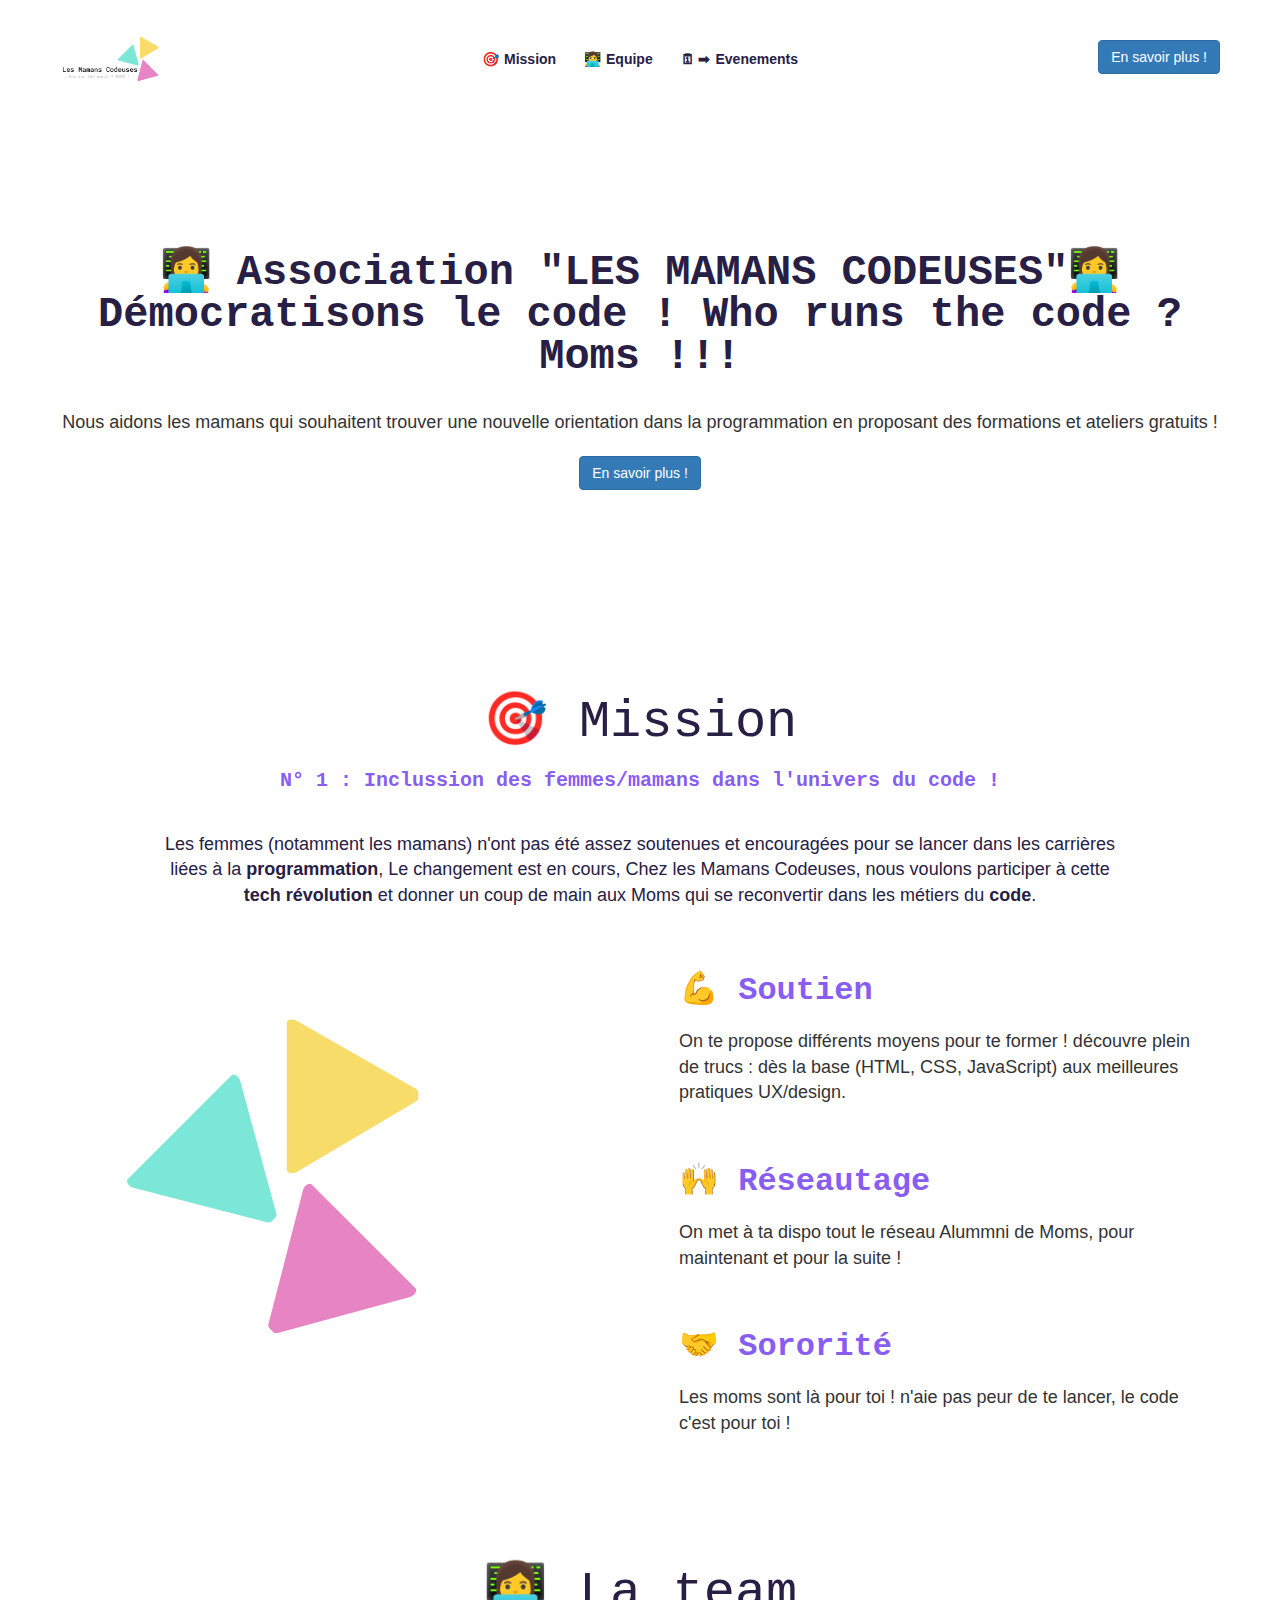
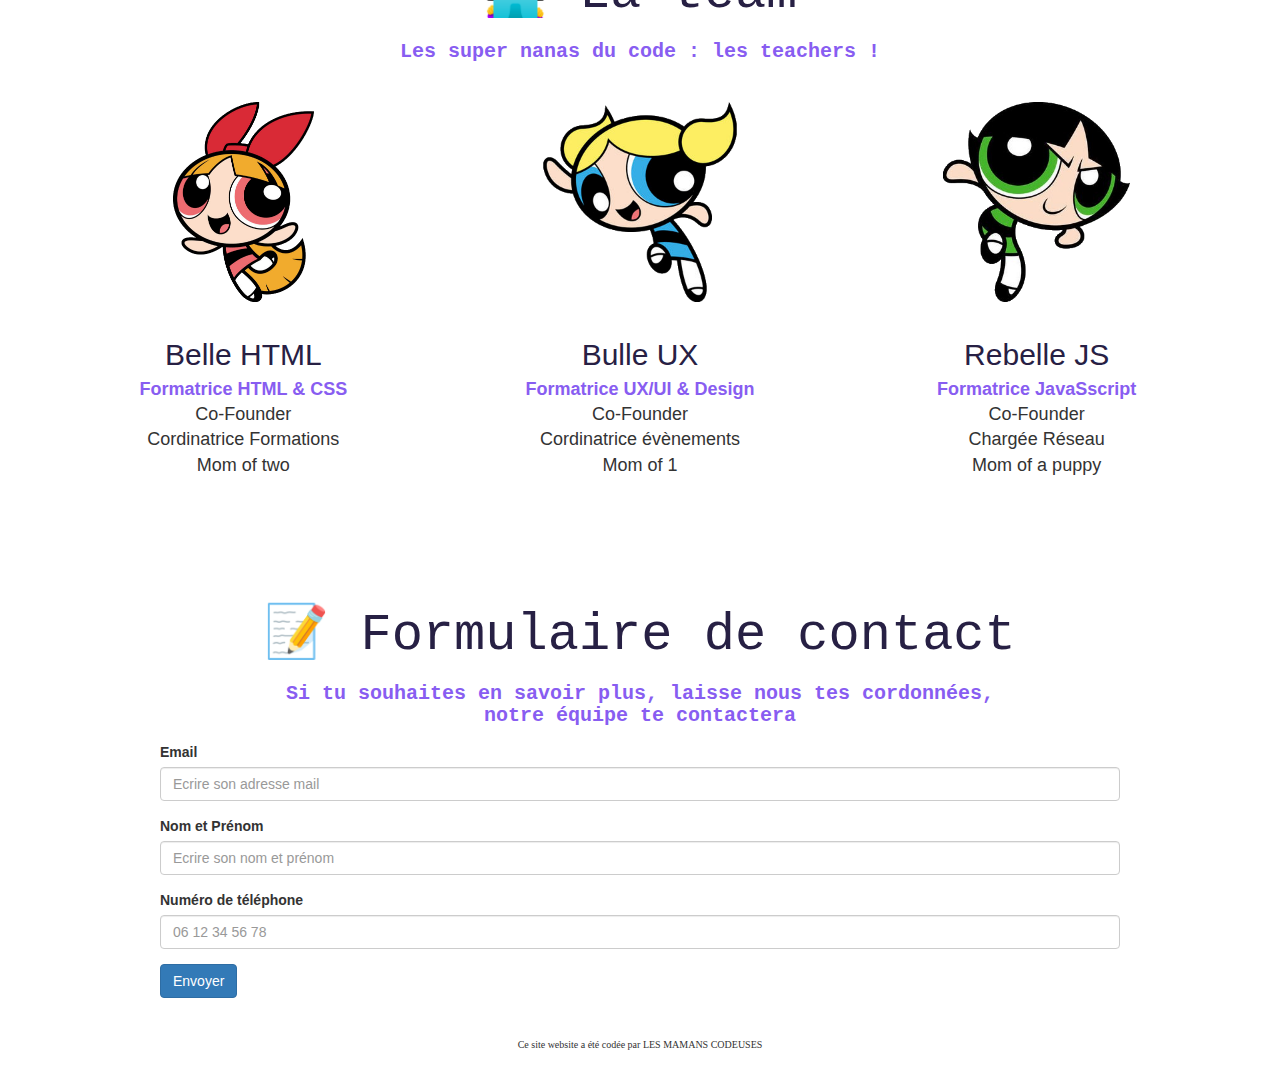
<file: index.html>
<!DOCTYPE html>
<html>
<head>
  <meta charset="UTF-8">
  <link rel="manifest" href="#">
  <meta name="theme-color" content="#0c2253">
  <meta name="viewport" content="width=device-width, initial-scale=1">

  <title> Association "Les mamans codeuses" – Le Code pour tous </title>
  <meta property="og:title" content='Association "Les mamans codeuses" – Le Code pour toutes " '/>
  <meta property="og:description" content=' "Objectif : Soutenir les femmes qui souhaitent une nouvelle carrière dans la Tech" ' />
  <meta property="og:url" content="https://lesmamanscodeuses.tech/" />
  <meta property="og:image:type" content="image/png" />
  <meta property="og:image:width" content="1200" />
  <meta property="og:type" content="website" />
  <meta property="og:image:height" content="676" />
  
  <link rel="stylesheet" href="css/responsive.css">
  <link rel="stylesheet" href="css/style.css">

  <link rel="stylesheet" href="https://maxcdn.bootstrapcdn.com/bootstrap/3.3.7/css/bootstrap.min.css" integrity="sha384-BVYiiSIFeK1dGmJRAkycuHAHRg32OmUcww7on3RYdg4Va+PmSTsz/K68vbdEjh4u"
  crossorigin="anonymous">

</head>

<body class="headroom">
  <header id="header">
    <div class="content">
      <div class="header-inner">
        <a href="/">
          <img src="images/logos/logo-V4.png" alt="Association Les Mamans Codeuses">
        </a>
        <!-- Pour visibilité/invisibilité du contenu selon taille écran-->
        <ul class="hidden-sm hidden-xs">
          <li>
            <a href="/#mission" style="text-decoration: none;">
              🎯<span style="margin-left: 5px;">Mission</span>
            </a>
          </li>
          <li>
            <a href="/#team" style="text-decoration: none;"> 
              👩‍💻<span style="margin-left: 5px;">Equipe</span>
            </a>
          </li>
          <li>
            <a href="events.html" style="text-decoration: none;">
              🗓 ➡<span style="margin-left: 5px;">Evenements</span>
            </a>
          </li>
        </ul>
      <div class="ctas hidden-xs clearfix">
        <a class="pull-left btn btn-primary" href="#form" role="button">En savoir plus !</a>
      </div>
    </div>
  </div>
</header>

<div class="content">
  <section class="section section--primary">
    <h1 class="center">
      👩‍💻 Association "LES MAMANS CODEUSES"👩‍💻
      <br>
      Démocratisons le code ! Who runs the code ? Moms !!!
    </h1>
    <p class="center">
      Nous aidons les mamans qui souhaitent trouver une nouvelle orientation dans la programmation en proposant des formations et ateliers gratuits ! </p>
    <br>
    <div class="center">
      <a class="pull-center btn btn-primary" href="#form" role="button">En savoir plus !</a>
    </div>
  </section>
</div>
<div class="section-separator"></div>

<a name="mission"></a>
  <div class="section-separator"></div>
  <div class="content">
    <section class="section section--secondary">
      <div class="section-header">
        <div class="content-inner">
          
          <h2 class="center">
            🎯 Mission
          </h2>
          <h3 class="center">
            N° 1 : Inclussion des femmes/mamans dans l'univers du code !
          </h3>
          <p class="center content-inner">
            Les femmes (notamment les mamans) n'ont pas été assez soutenues et encouragées pour se lancer dans les carrières liées à la <strong> programmation</strong>,
            Le changement est en cours, Chez les Mamans Codeuses, nous voulons participer à cette <strong>tech révolution </strong> et donner un coup de main aux Moms qui se reconvertir dans les métiers du <strong>code</strong>.
          </p>
        </div>
      </div>
      <div class="section-main">
        <div class="row">
          <div class="col-md-6 hidden-sm hidden-xs">
            <img src="images/logos/logo-V3.png" alt="" class="img-responsive mission__image" />
          </div>
          <div class="col-md-6">
            <ul class="mission__list-items">
              <li class="mission__list-item">
                <h3>💪 Soutien </h3>
                <p>
                  On te propose différents moyens pour te former ! découvre plein de trucs : dès la base (HTML, CSS, JavaScript) aux meilleures pratiques UX/design.
                </p>
              </li>
              <li class="mission__list-item">
                <h3>🙌 Réseautage </h3>
                <p>
                  On met à ta dispo tout le réseau Alummni de Moms, pour maintenant et pour la suite !
                </p>
              </li>
              <li class="mission__list-item">
                <h3>🤝 Sororité </h3>
                <p>
                  Les moms sont là pour toi ! n'aie pas peur de te lancer, le code c'est pour toi !
                </p>
              </li>
            </ul>
          </div>
        </div>
      </div>
    </section>

    <a name="team"></a>
    <div class="section-separator"></div>
    <div class="content">
      <section class="section section--secondary">
        <div class="section-header">
          <div class="content-inner">
    
            <h2 class="center">
              👩‍💻 La team 
            </h2>
            <h3 class="center">
              Les super nanas du code : les teachers  !
            </h3>
          </div>
        </div>
        <div class="row">
          <div class="col-sm-4">
            <div class="teacher center">
              <div class="teacher-photo">
                <img src="images/team/Belle_Profile.png" alt="Belle">
              </div>
              <div class="teacher-description">
                <h3>Belle HTML</h3>
                <h4>Formatrice HTML & CSS </h4>
                <p>
                  Co-Founder
                  <br> Cordinatrice Formations
                  <br> Mom of two
                  <br>
                </p>
              </div>
            </div>
          </div>
          <div class="col-sm-4">
            <div class="teacher center">
              <div class="teacher-photo">
                <img src="images/team/Bulle_Profile.png" alt="Bulle">
              </div>
              <div class="teacher-description">
                <h3>Bulle UX</h3>
                <h4>Formatrice UX/UI & Design</h4>
                <p>
                  Co-Founder
                  <br> Cordinatrice évènements
                  <br> Mom of 1
                  <br>
                </p>
              </div>
            </div>
          </div>
          <div class="col-sm-4">
            <div class="teacher center">
              <div class="teacher-photo">
                <img src="images/team/Rebelle_Profile.png" alt="Rebelle">
              </div>
              <div class="teacher-description">
                <h3>Rebelle JS</h3>
                <h4> Formatrice JavaSscript</h4>
                <p>
                  Co-Founder
                  <br> Chargée Réseau
                  <br> Mom of a puppy  
                  <br>
                </p>
              </div>
            </div>
          </div>
        </div>
      </section>
    </div>

    <a name="form"></a>
    <form>
      <div class="section-separator"></div>
        <section class="section section--secondary">
          <div class="section-header">
            <div class="content-inner">
              
              <h2 class="center"> 📝 Formulaire de contact</h2>
              <h3>Si tu souhaites en savoir plus, laisse nous tes cordonnées, notre équipe te contactera</h3>
        
        <div class="form-group">
        <label for="email">Email</label>
        <input type="email" class="form-control" id="form-email" placeholder="Ecrire son adresse mail">
        </div>

        <div class="form-group">
        <label for="name">Nom et Prénom</label>
        <input type="text" class="form-control" id="name"  placeholder="Ecrire son nom et prénom">
        </div>
        
        <div class="form-group">
        <label for="phone">Numéro de téléphone</label>
        <input type="tel" class="form-control" id="phone" placeholder="06 12 34 56 78" pattern="[0-9]{2}-[0-9]{2}-[0-9]{2}-[0-9]{2}-[0-9]{2}" required>
        </div>

      <button class="btn btn-primary" type="submit">Envoyer</button>
      </div>  
      </div>
      </section>
    </form>

<footer class="center">
    Ce site website a été codée par LES MAMANS CODEUSES 
</footer>
</file>
<file: css/responsive.css>
@media (max-width: 1160px) {
    header {
      padding: 0 15px;
    }

    header img {
      margin: 0 auto;
      position: static;
      margin: 0 auto;
      left: auto;
      right: auto;
      display: block;
    }

    .section {
        padding: 0 15px;
      }

      .event {
        text-align: center;
      }
    
      .section-separator {
        display: none;
      }
    
      .section-header h2 {
        font-size: 32px;
      }
    
      .mission__list-item {
        text-align: center;
      }
    
      .teacher {
        text-align: center;
      }

    }
</file>
<file: css/style.css>
body {
    position: relative;
    padding-top: 100px;
  }
  
  body * {
    font-family: "Cerebri Sans", Helvetica, Arial, sans-serif;
  }
  
  p {
    font-size: 18px;
  }

  .btn-primary {
    border-radius: 25px;
    background: #885df1; 
    text-decoration: none;
    color: #fff;
    font-size: 16px;
    line-height: 22px;
    padding: 16px 20px;
    border: none;
    border: 1px solid #885df1;
    transition: background 200ms ease, border-color 200ms ease;
  }
  
  .btn-primary:hover {
    border-color: #5e41a7;
    background: #5e41a7;
  }
  
  .btn-icon i {
    font-size: 22px;
    padding-right: 5px;
  }


  a {
    color: #272044;
    text-decoration:none;
  }
  
  a:hover {
    text-decoration: none;
  }
  
  .center {
    text-align: center;
    margin: 0 auto;
  }
  
  .block {
    display: block;
  }
  
  .content {
    max-width: 1160px;
    margin: 0 auto;
  }
  
  .shadow {
    box-shadow: rgba(37, 39, 89, 0.08) 0px 8px 8px 0;
  }
  
  .content-inner {
    max-width: 960px;
    margin: 0 auto;
  }
  
  header {
    background: #fff;
    z-index: 1;
    position: fixed;
    width: 100%;
    top: 0;
    height: 118px;
    transition: height 200ms ease-in-out;
  }
  
  .header-inner {
    margin: 35px 0;
    position: relative;
    transition: margin 200ms ease-in-out;
    text-decoration: none;
  }
  
  header img {
    position: absolute;
    left: 0;
    top: 0;
    height: 48px;
  }
  
  header ul {
    list-style: none;
    margin: 0;
    text-align: center;
    padding: 0;
  }
  
  header li {
    display: inline-block;
  }
  
  header li a {
    font-size: 14px;
    line-height: 48px;
    font-weight: 900;
    padding: 0 12px;
    color: #272044;
    text-decoration: none;
  }
  
  header .ctas {
    position: absolute;
    right: 0;
    top: 5px;
  }
  

  .section--primary {
    margin: 120px auto 40px;
  }
  

  .section--primary h1{
    font-family: 'PT Mono', monospace;
    font-weight: 800;
    font-size: 42px;
    color: #272044;
    line-height: 42px;
    padding: 32px;
  }

  .section--secondary {
    margin: 0 auto;
  }
  
  .section-header h2 {
    font-family: 'PT Mono', monospace;
    font-size: 52px;
    line-height: 1.25;
    color: #272044;
    font-weight: 500;
  }
  
  .section-header h3 {
    font-family: 'PT Mono', monospace;
    font-size: 20px;
    color: #885df1;
    max-width: 750px;
    text-align: center;
    font-weight: 600;
    margin: 15px auto;
  }
  
  .section-header a {
    color: #885df1;
  }
  
  .section-header p {
    margin: 40px auto;
    color: #272044;
  }
  
  .mission__image {
    margin-top: 40px;
  }
  
  .mission__list-items {
    list-style: none;
    margin: 0;
    padding: 0;
  }
  
  .mission__list-item {
    margin: 0;
    padding: 24px;
    background-color: #fff;
    border-radius: 4px;
    transition: background-color 200ms ease;
  }
  
  .mission__list-item h3 {
    font-family: 'PT Mono', monospace;
    margin: 0 0 20px;
    font-size: 32px;
    line-height: 36px;
    font-weight: 600;
    color: #885df1;
  } */
  
  .mission__list-item p {
    margin: 0;
  }


  .program-day {
    margin-top: 30px;
  }
  
  .program-day small {
    color: #272044;
    display: block;
    line-height: 1.5;
    font-size: 14px;
    opacity: 0.75;
  }
  
  .program-day h3 {
    font-size: 20px;
    font-weight: 500;
    line-height: 22px;
    margin: 8px 0;
    color: #272044;
  }
  
  .program-day h4 {
    color: #885df1;
    font-size: 14px;
    line-height: 18px;
    font-weight: 700;
  }
  
  .program-day ul {
    margin: 20px 0 0;
    padding: 0;
  }
  
  .program-day li {
    list-style: none;
  }
  
  .program-day li::before {
    color: #885df1;
    content: "\2022";
    font-size: 18px;
    font-weight: 900;
    padding-right: 10px;
    position: relative;
    top: 0em;
  }
  
  .section-separator {
    margin: 10px 0;
    width: 100%;
    height: 70px;
  }
  
  .teacher {
    padding: 24px 0;
    position: relative;
  }
  
  .teacher h3 {
    font-size: 30px;
    font-weight: 500;
    color: #272044;
    line-height: 1.5;
    margin: 0;
    padding: 0;
  }
  
  .teacher-description {
    padding: 0 0 0 24x;
  }
  
  .teacher-photo {
    margin-bottom: 30px;
  }
  
  
  .teacher img { 
    margin: 0;
    top: 24px;
    left: 24px; 
    width: auto; 
    height: 200px;
    
  }

  .teacher h4 {
    color: #885DF1;
    font-weight: 900;
    line-height: 25px;
    margin: 0;
    padding: 0;
  }


  .teacher--middle img {
    right: 24px;
    left: 24px;
  } 
  
  

  .teacher--middle .teacher-description {
    padding: 0 24px 0 0;
  }

  footer {
    padding: 40px;
    font-family: 'Tahoma';
    font-size: 10px;
  }
</file>
